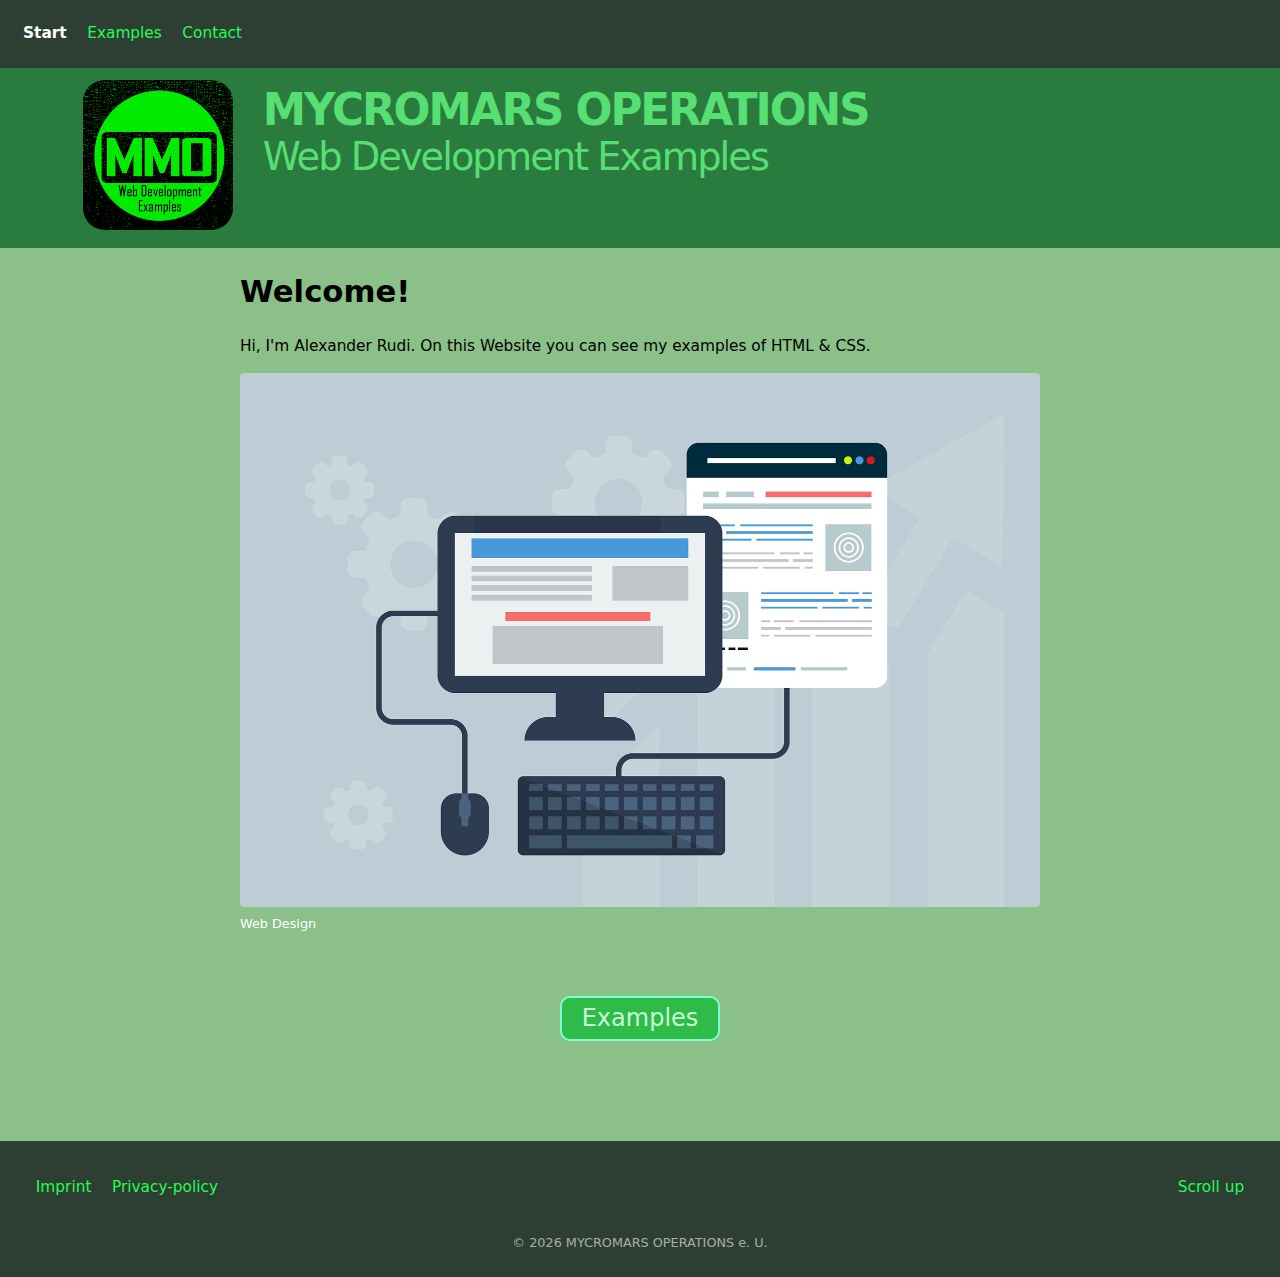
<file: index.html>
<!DOCTYPE html>
<!--Language:-->
<html lang="de" id="top">

<head>
    <meta charset="UTF-8">
    <meta name="viewport" content="width=device-width, initial-scale=1.0">
    <!--Seiten Infos:-->
    <title>MMO-WDE::Home</title>
    <meta name="description" content="Web Development Examples">
    <meta name="Autor" content="Alexander Rudi">
    <meta name="copyright" content="MYCROMARS OPERATIONS">
    <link rel="icon" type="x-icon" href="favicon.ico">
    <!--CSS Datei:-->
    <link href="css/style.css" rel="stylesheet">
</head>

<body>
<!--Menu 1-->
<nav class="navi">
    <ul class="navi_list">
    <li> <a href="index.html" class="navi_link--current navi_link">Start</a> </li>
    <li> <a href="examples.html" class="navi_link">Examples</a> </li>
    <li> <a href="contact.html" class="navi_link">Contact</a> </li>
</ul>
</nav>

<header>
    <!--Logo-->
    <div class="site_header">
        <div class="header_logo">
            <a href="index.html">
                <img src="images/logo.png" alt="Logo" width="199" height="199">
            </a>
        </div>
        <div class="header_title">
            <h1>MYCROMARS OPERATIONS</h1>
            <h2>Web Development Examples</h2>
        </div>
    </div>
</header>

<main class="main_content">

    <!--Artikel 1-->
    <article class="content">
        
        <!--Title/Bild-->
        <header class="content_header">
            <h1 class="content_title">Welcome!</h1>
            <p>Hi, I'm Alexander Rudi. On this Website you can see my examples of HTML & CSS.</p>

            <!--Bild--->
            <figure>
                <img src="./images/web-design_800.png" srcset="images/web-design_1600.png" alt="image of Web Design" width="800" height="534">
                <figcaption>Web Design</figcaption>
            </figure>
        </header>
    </article>

    <a href="examples.html" class="examples_link">Examples</a>


</main>

<!--Footer/Menu 2-->
<footer class="footer_content">
    <nav class="footer_navi">
        <ul class="footer_navi_list">
            <li> <a href="imprint.html" class="navi_link">Imprint</a> </li>
            <li> <a href="privacy-policy.html" class="navi_link">Privacy-policy</a> </li>
            <li> <a href="#top" class="navi_link">Scroll up</a></li>
        </ul>
    </nav>
    <p id="copyright"> &copy; MYCROMARS OPERATIONS e. U.</p>
</footer>
<script src="script/copyright.js"></script>
</body>

</html>
</file>
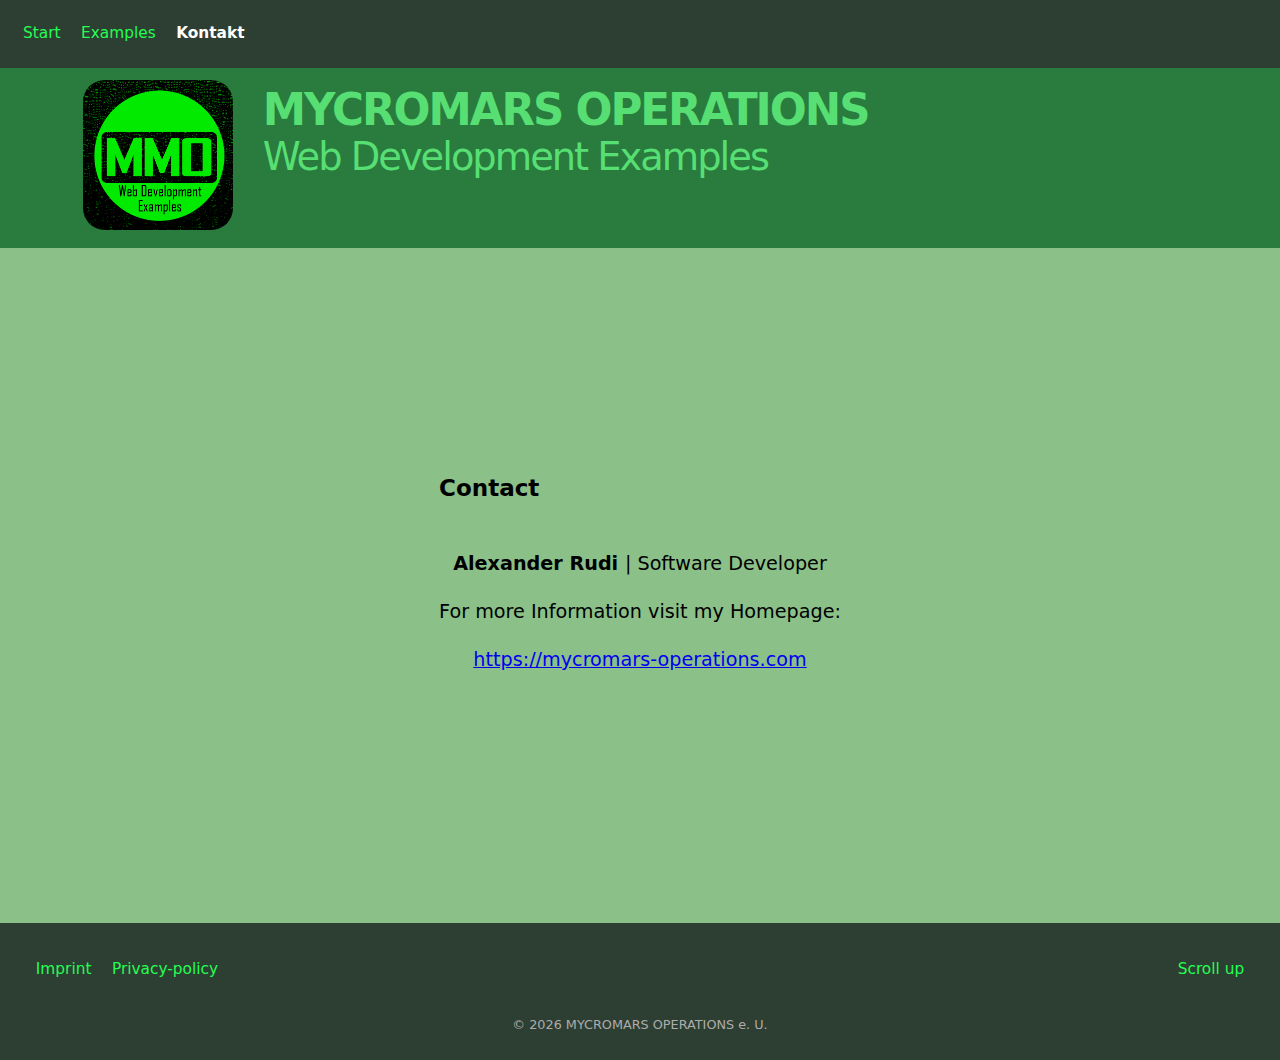
<file: contact.html>
<!DOCTYPE html>
<!--Language:-->
<html lang="de">

<head>
  <meta charset="UTF-8">
  <meta name="viewport" content="width=device-width, initial-scale=1.0">
  <!--Seiten Infos:-->
  <title>MMO-WDE::Contact</title>
  <meta name="description" content="Web Development Examples">
  <meta name="Autor" content="Alexander Rudi">
  <meta name="copyright" content="MYCROMARS OPERATIONS">
  <link rel="icon" type="x-icon" href="favicon.ico">
  <!--CSS Datei:-->
  <link href="css/style.css" rel="stylesheet">
</head>

<body>
  <!--Menu 1-->
  <nav class="navi">
    <ul class="navi_list">
      <li> <a href="index.html" class="navi_link">Start</a> </li>
      <li> <a href="examples.html" class="navi_link">Examples</a> </li>
      <li> <a href="contact.html" class="navi_link--current navi_link">Kontakt</a> </li>
    </ul>
  </nav>

  <header>
    <!--Logo-->
    <div class="site_header">
      <div class="header_logo">
        <a href="index.html">
          <img src="images/logo.png" alt="Logo" width="199" height="199">
       
        </a>
      </div>
      <div class="header_title">
        <h1>MYCROMARS OPERATIONS</h1>
        <h2>Web Development Examples</h2>
      </div>
    </div>
  </header>

  <main class="main_content">

    <!--Artikel 1-->
    <article class="content">

      <header class="content_header">
        <h2 class="contact_title">Contact</h2>
      </header>

      <figure class="text-align">
        <div class="contact_address">
          <strong>Alexander Rudi </strong>| Software Developer <br>
          <p>For more Information visit my Homepage:</p>
          <a href="https://mycromars-operations.com/">https://mycromars-operations.com</a>
        </div>
        
      </figure>

    </article>

  </main>

  <!--Footer/Menu 2-->
  <footer class="footer_content">
    <nav class="footer_navi">
      <ul class="footer_navi_list">
        <li> <a href="imprint.html" class="navi_link">Imprint</a> </li>
        <li> <a href="privacy-policy.html" class="navi_link">Privacy-policy</a> </li>
        <li> <a href="#top" class="navi_link">Scroll up</a></li>
      </ul>
    </nav>
    <p id="copyright"> &copy; MYCROMARS OPERATIONS e. U.</p>
  </footer>

  <!--Copyright-->
  <script src="script/copyright.js"></script>

</body>

</html>
</file>
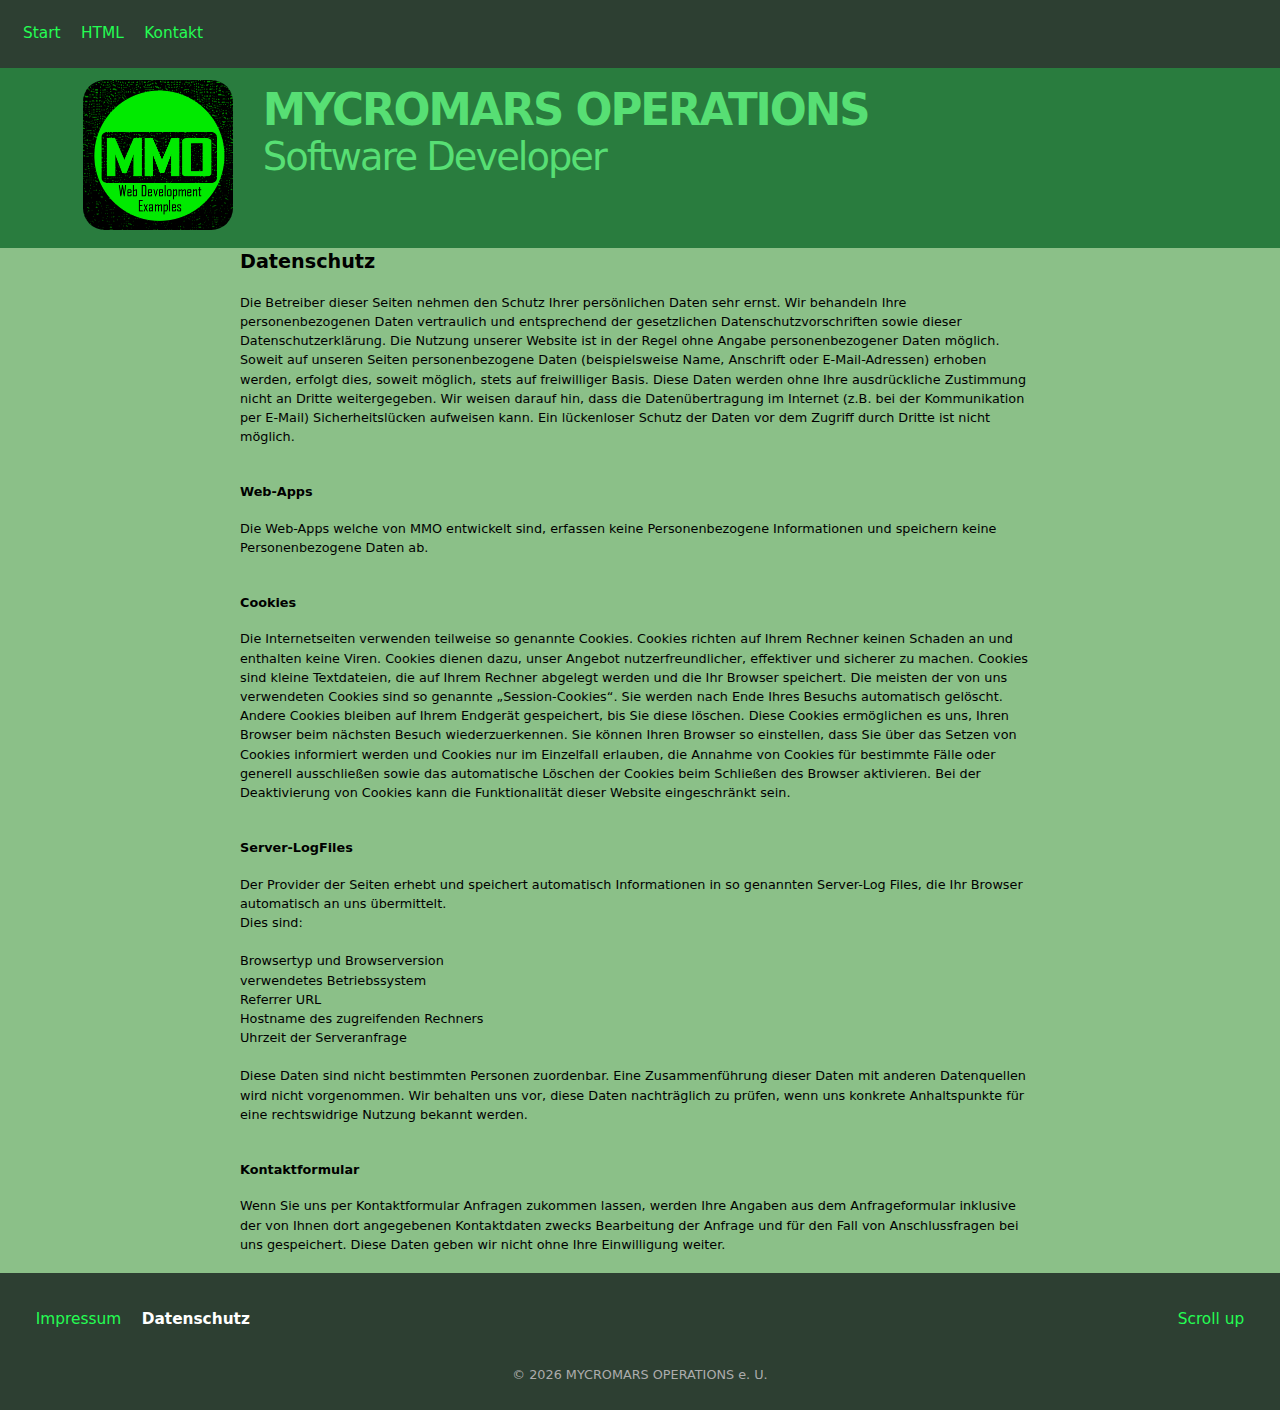
<file: datenschutz.html>
<!DOCTYPE html>
<!--Language:-->
<html lang="de">

<head>
    <meta charset="UTF-8">
    <meta name="viewport" content="width=device-width, initial-scale=1.0">
    <!--Seiten Infos:-->
    <title>MMO-WDE::Datenschutz</title>
    <meta name="description" content="Web Development Examples">
    <meta name="Autor" content="Alexander Rudi">
    <meta name="copyright" content="MYCROMARS OPERATIONS">
    <link rel="icon" type="x-icon" href="favicon.ico">
    <!--CSS Datei:-->
    <link href="css/style.css" rel="stylesheet">
</head>

<body>
    <!--Menu 1-->
    <nav class="navi">
        <ul class="navi_list">
            <li> <a href="index.html" class="navi_link">Start</a> </li>
            <li> <a href="html.html" class="navi_link">HTML</a> </li>
            
            <li> <a href="kontakt.php" class="navi_link">Kontakt</a> </li>
        </ul>
    </nav>

    <header>
        <!--Logo-->
        <div class="site_header">
            <div class="header_logo">
                <a href="index.html">
                    <img src="images/logo.png" alt="Logo" width="199" height="199">
                </a>
            </div>
            <div class="header_title">
                <h1>MYCROMARS OPERATIONS</h1>
                <h2>Software Developer</h2>
            </div>
        </div>
    </header>

    <main class="main_content">

        <!--Artikel 1-->
        <article>
            <h2 class="content_title">Datenschutz</h2>
            <section>
                Die Betreiber dieser Seiten nehmen den Schutz Ihrer persönlichen Daten sehr ernst. Wir behandeln Ihre
                personenbezogenen Daten vertraulich und entsprechend der gesetzlichen Datenschutzvorschriften sowie
                dieser Datenschutzerklärung.

                Die Nutzung unserer Website ist in der Regel ohne Angabe personenbezogener Daten möglich. Soweit auf
                unseren Seiten personenbezogene Daten (beispielsweise Name, Anschrift oder E-Mail-Adressen) erhoben
                werden, erfolgt dies, soweit möglich, stets auf freiwilliger Basis. Diese Daten werden ohne Ihre
                ausdrückliche Zustimmung nicht an Dritte weitergegeben.

                Wir weisen darauf hin, dass die Datenübertragung im Internet (z.B. bei der Kommunikation per E-Mail)
                Sicherheitslücken aufweisen kann. Ein lückenloser Schutz der Daten vor dem Zugriff durch Dritte ist
                nicht möglich.<br><br>



                <h4>Web-Apps</h4>

                Die Web-Apps welche von MMO entwickelt sind, erfassen keine Personenbezogene Informationen und speichern
                keine Personenbezogene Daten ab.<br><br>



                <h4>Cookies</h4>

                Die Internetseiten verwenden teilweise so genannte Cookies. Cookies richten auf Ihrem Rechner keinen
                Schaden an und enthalten keine Viren. Cookies dienen dazu, unser Angebot nutzerfreundlicher, effektiver
                und sicherer zu machen. Cookies sind kleine Textdateien, die auf Ihrem Rechner abgelegt werden und die
                Ihr Browser speichert.

                Die meisten der von uns verwendeten Cookies sind so genannte „Session-Cookies“. Sie werden nach Ende
                Ihres Besuchs automatisch gelöscht. Andere Cookies bleiben auf Ihrem Endgerät gespeichert, bis Sie diese
                löschen. Diese Cookies ermöglichen es uns, Ihren Browser beim nächsten Besuch wiederzuerkennen.

                Sie können Ihren Browser so einstellen, dass Sie über das Setzen von Cookies informiert werden und
                Cookies nur im Einzelfall erlauben, die Annahme von Cookies für bestimmte Fälle oder generell
                ausschließen sowie das automatische Löschen der Cookies beim Schließen des Browser aktivieren. Bei der
                Deaktivierung von Cookies kann die Funktionalität dieser Website eingeschränkt sein.<br><br>



                <h4>Server-LogFiles</h4>

                Der Provider der Seiten erhebt und speichert automatisch Informationen in so genannten Server-Log Files,
                die Ihr Browser automatisch an uns übermittelt.<br>
                Dies sind:<br><br>

                Browsertyp und Browserversion<br>
                verwendetes Betriebssystem<br>
                Referrer URL<br>
                Hostname des zugreifenden Rechners<br>
                Uhrzeit der Serveranfrage<br><br>

                Diese Daten sind nicht bestimmten Personen zuordenbar. Eine Zusammenführung dieser Daten mit anderen
                Datenquellen wird nicht vorgenommen. Wir behalten uns vor, diese Daten nachträglich zu prüfen, wenn uns
                konkrete Anhaltspunkte für eine rechtswidrige Nutzung bekannt werden.<br><br>


                <h4>Kontaktformular</h4>

                Wenn Sie uns per Kontaktformular Anfragen zukommen lassen, werden Ihre Angaben aus dem Anfrageformular
                inklusive der von Ihnen dort angegebenen Kontaktdaten zwecks Bearbeitung der Anfrage und für den Fall
                von Anschlussfragen bei uns gespeichert. Diese Daten geben wir nicht ohne Ihre Einwilligung
                weiter.<br><br>
            </section>
        </article>

    </main>

    <!--Footer/Menu 2-->
    <footer class="footer_content">
        <nav class="footer_navi">
            <ul class="footer_navi_list">
                <li> <a href="impressum.html" class="navi_link">Impressum</a> </li>
                <li> <a href="datenschutz.html" class="navi_link--current navi_link">Datenschutz</a> </li>
                <li> <a href="#top" class="navi_link">Scroll up</a></li>
            </ul>
        </nav>
        <p id="copyright"> &copy; MYCROMARS OPERATIONS e. U.</p>
    </footer>
    <script src="script/copyright.js"></script>
</body>

</html>
</file>
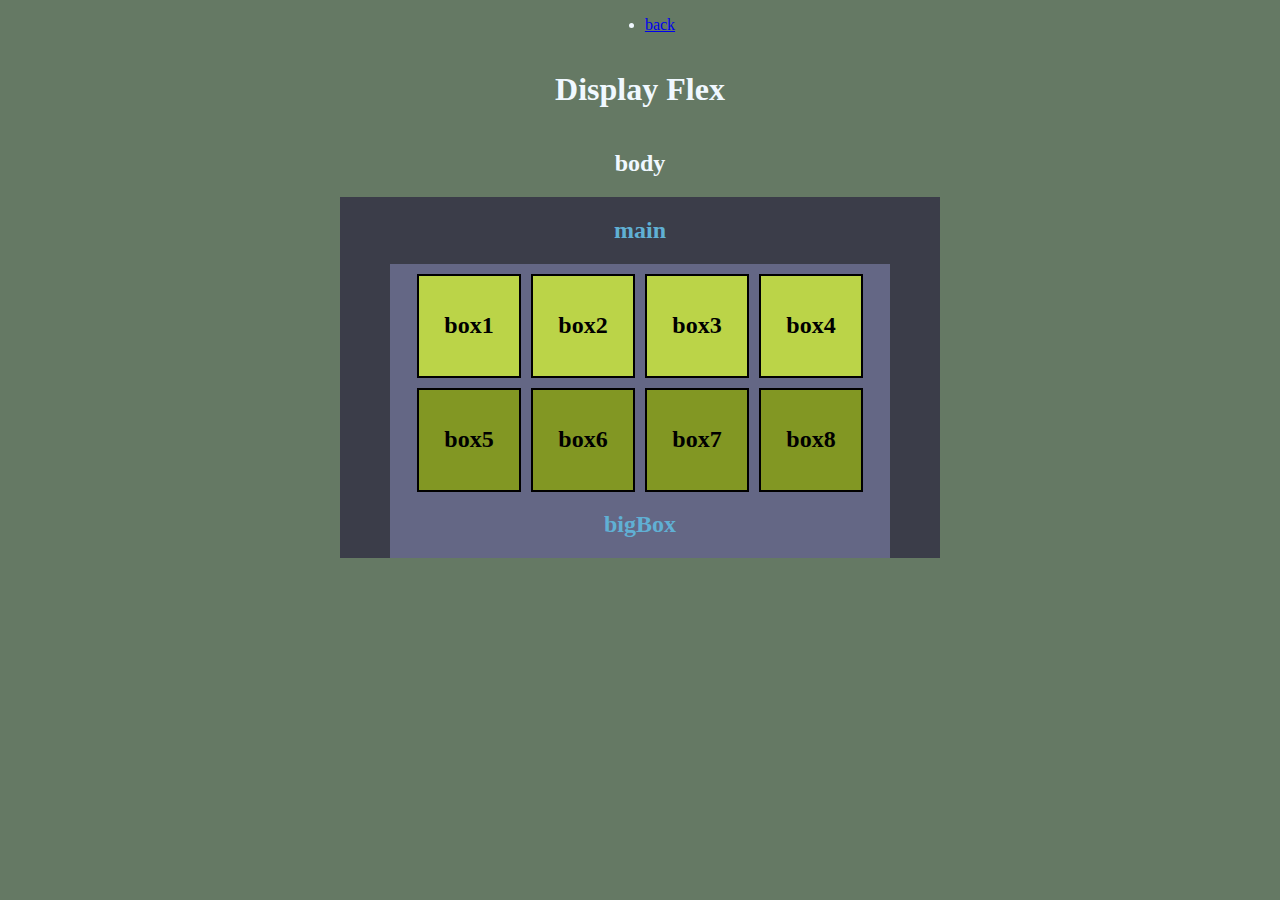
<file: display_flex.html>
<!DOCTYPE html>
<!--Language:-->
<html lang="de" id="top">

<head>
    <meta charset="UTF-8">
    <meta name="viewport" content="width=device-width, initial-scale=1.0">
    <!--Seiten Infos:-->
    <title>MMO-WDE::HTML & CSS</title>
    <meta name="description" content="Web Development Examples">
    <meta name="Autor" content="Alexander Rudi">
    <meta name="copyright" content="MYCROMARS OPERATIONS">
    <link rel="icon" type="x-icon" href="favicon.ico">
</head>

<body>
<!--Menu 1-->
<nav>
    <ul>
        <li><a href="html.html">back</a></li>
    </ul>
</nav>

<header>
   
</header>

    <h1>Display Flex</h1>
    <h2>body</h2>

    <main>
        
        <h2>main</h2>
        <div class="bigBox">
            
            <div class="box1">
                <h2>box1</h2>
            </div>

             <div class="box2">
                <h2>box2</h2>
            </div>

            <div class="box3">
                <h2>box3</h2>
            </div>

            <div class="box4">
                <h2>box4</h2>
            </div>

            <div class="box5">
                <h2>box5</h2>
            </div>

            <div class="box6">
                <h2>box6</h2>
            </div>

            <div class="box7">
                <h2>box7</h2>
            </div>

            <div class="box8">
                <h2>box8</h2>
            </div> 
            <h2>bigBox</h2>
        </div>

        <style>
            body {
                background-color: #657964;
                margin: 0;
                color: aliceblue;

                /* Das nächste Box-Element: main */
                display: flex;
                flex-flow: column;  
                align-items: center;
    
            }

            main {
                background-color: rgb(59, 61, 73);
                color: rgb(96, 176, 212);
                width: 600px;
                /* height: 600px; */
                height: auto;
                max-width: 90%;

                /* Das nächste Box-Element: bigBox */
                display: flex;
                flex-flow: column;

                /* Vertikal Box*/
                justify-content: center;

                /* Horizontal Box*/
                align-items: center; 
                /* align-self: center; */
            }

            .bigBox {
                background-color: rgb(100, 103, 133);
                width: 500px;
                /* height: 400px; */
                height: auto;
                max-width: 90%;
                
                /* Das nächste Box-Element: box1...box8 */
                display: flex; 
                flex-flow: wrap;

                /* Horizontal Box*/
                justify-content: center;

                /* Vertikal Box*/
                align-items: center; 

                /* flex-flow: column; */
                /* flex: 1; */
                /* align-items: center; */

                /* flex-flow: row; */
                
                /* display: grid;
                grid-template-columns: 1fr 1fr 1fr; */
                /* grid-column: span 2; */
            }

            .box1,
            .box2,
            .box3,
            .box4 {
                background-color: rgb(187, 212, 72);
                text-align: center;
                color: black;
                width: 100px;
                height: 100px;
                /* box-sizing: border-box; */

                border-style: solid;
                border-color: rgb(0, 0, 0);
                border-width: 2px;
                margin-right: 5px;
                margin-left: 5px;
                margin-top: 10px;

                display: flex;
                /* Horizontal Text*/
                justify-content: center;

                /* Vertikal Text*/
                align-items: center;
            }

            .box5,
            .box6,
            .box7,
            .box8 {
                background-color: rgb(130, 151, 35);
                text-align: center;
                color: black;
                width: 100px;
                height: 100px;

                border-style: solid;
                border-color: rgb(0, 0, 0);
                border-width: 2px;
                margin-right: 5px;
                margin-left: 5px;
                margin-top: 10px;
                /* margin-bottom: 10px; */
                
                display: flex;
                /* Horizontal Text*/
                justify-content: center;

                /* Vertikal Text*/
                align-items: center;
            } 
        </style>
    </main>

</body>

</html>
</file>
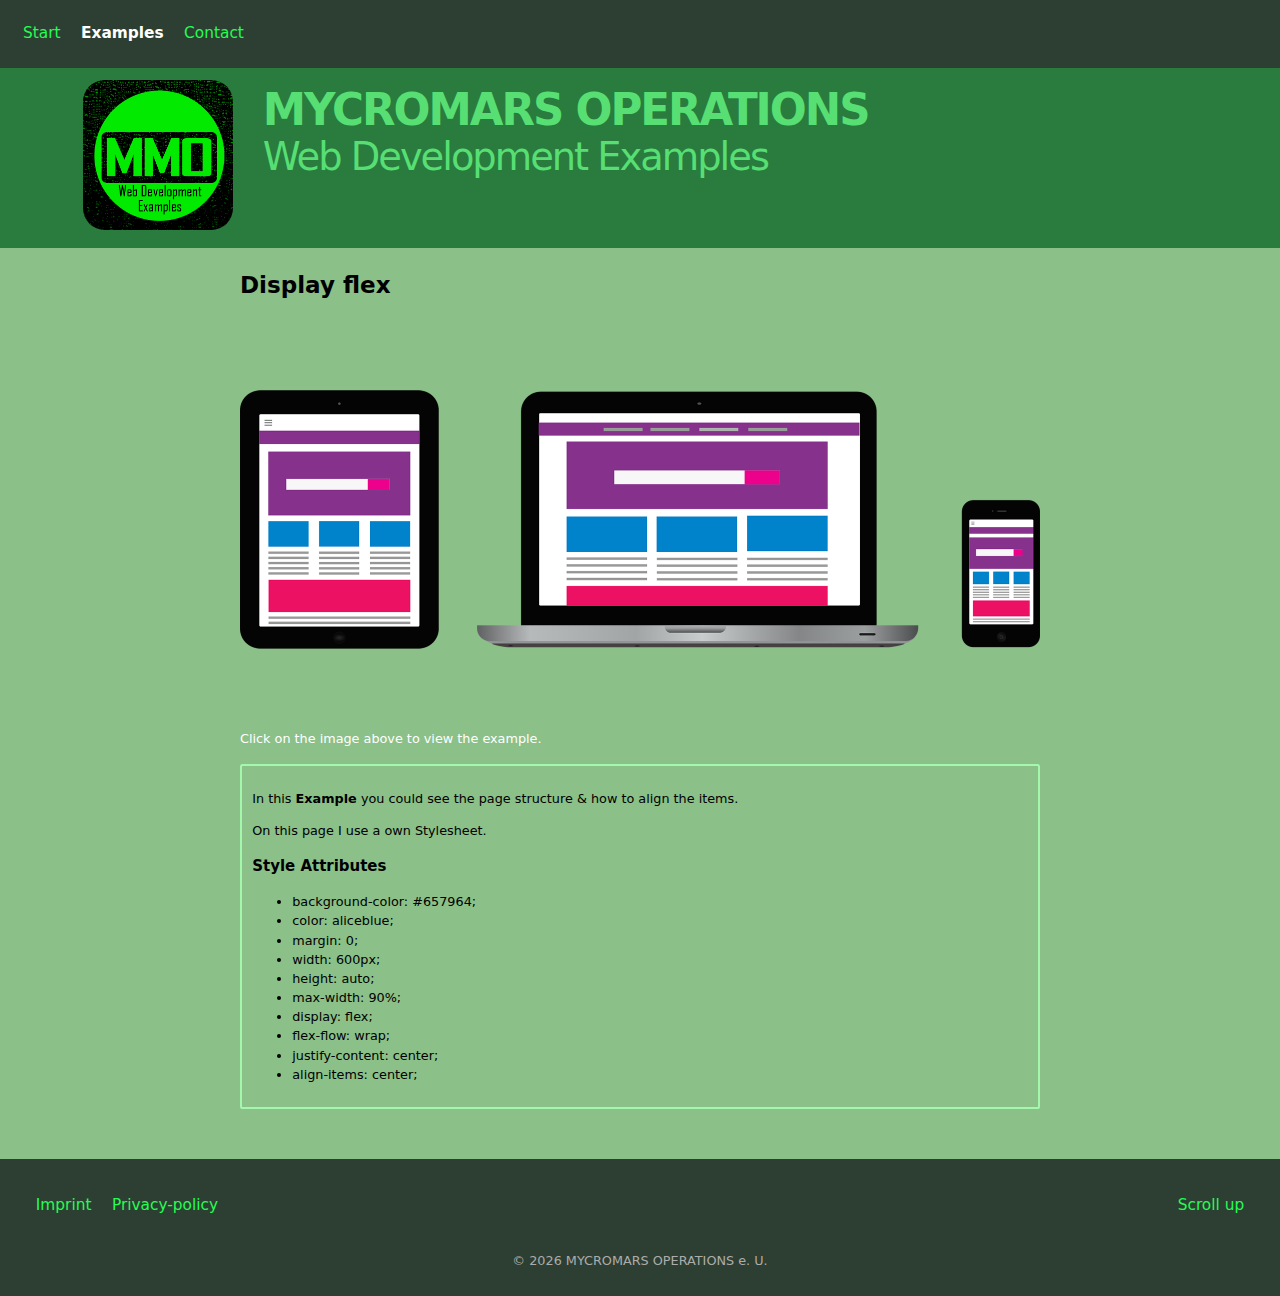
<file: examples.html>
<!DOCTYPE html>
<!--Language:-->
<html lang="de">

<head>
    <meta charset="UTF-8">
    <meta name="viewport" content="width=device-width, initial-scale=1.0">
    <!--Seiten Infos:-->
    <title>MMO-WDE::Examples</title>
    <meta name="description" content="Web Development Examples">
    <meta name="Autor" content="Alexander Rudi">
    <meta name="copyright" content="MYCROMARS OPERATIONS">
    <link rel="icon" type="x-icon" href="favicon.ico">
    <!--CSS Datei:-->
    <link href="css/style.css" rel="stylesheet">
</head>

<body>
    <!--Menu 1-->
    <nav class="navi">
        <ul class="navi_list">
            <li> <a href="index.html" class="navi_link">Start</a> </li>
            <li> <a href="examples.html" class="navi_link--current navi_link">Examples</a> </li>
            <li> <a href="contact.html" class="navi_link">Contact</a> </li>
        </ul>
    </nav>

    <header>
        <!--Logo-->
        <div class="site_header">
            <div class="header_logo">
                <a href="index.html">
                    <img src="images/logo.png" alt="Logo" width="199" height="199">
                </a>
            </div>
            <div class="header_title">
                <h1>MYCROMARS OPERATIONS</h1>
                <h2>Web Development Examples</h2>
            </div>
        </div>
    </header>

    <main class="main_content">

        <!--Artikel 1-->
        <article class="content">

            <!--Title/Bild-->
            <header class="content_header">

                <h2 class="content_title">Display flex</h2>

                <!--Bild-->
                <figure>
                    <a href="display_flex.html">
                        <img src="images/laptop_800.png" srcset="images/laptop_1600.png" alt="image of Laptop" width="800"
                            height="400">
                    </a>
                    <figcaption> Click on the image above to view the example.</figcaption>
                </figure>
            </header>

            <!--Text box-->
            <section class="content_infos">
                <p>In this <strong>Example</strong> you could see the page structure & how to align the items.</p>
                <p>On this page I use a own Stylesheet.</p>
                <h3>Style Attributes</h3>
                <ul>
                    <li>background-color: #657964;</li>
                    <li>color: aliceblue;</li>
                    <li>margin: 0;</li>
                    <li>width: 600px;</li>
                    <li>height: auto;</li>
                    <li>max-width: 90%;</li>
                    <li>display: flex;</strong></li>
                    <li>flex-flow: wrap;</li>
                    <li>justify-content: center;</li>
                    <li>align-items: center;</li>
                </ul>
            </section>
            
        </article>

    </main>

    <!--Footer/Menu 2-->
    <footer class="footer_content">
        <nav class="footer_navi">
            <ul class="footer_navi_list">
                <li> <a href="imprint.html" class="navi_link">Imprint</a> </li>
                <li> <a href="privacy-policy.html" class="navi_link">Privacy-policy</a> </li>
                <li> <a href="#top" class="navi_link">Scroll up</a></li>
            </ul>
        </nav>
        <p id="copyright"> &copy; MYCROMARS OPERATIONS e. U.</p>
    </footer>
    <script src="script/copyright.js"></script>
</body>

</html>
</file>
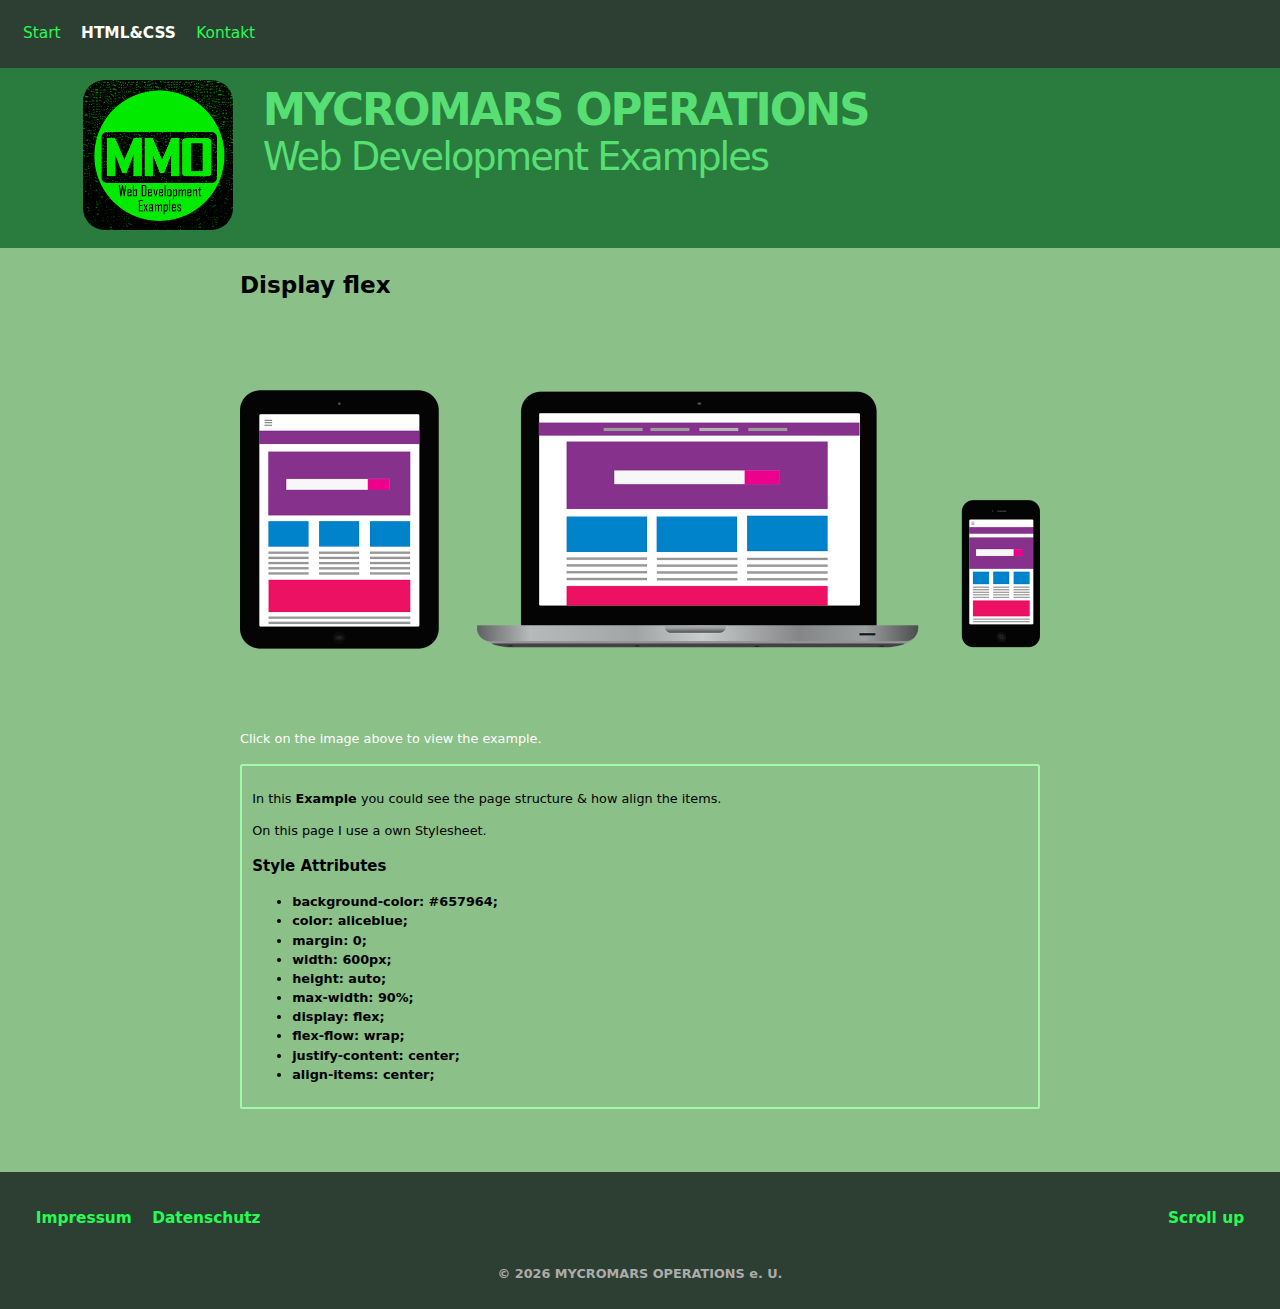
<file: html&css.html>
<!DOCTYPE html>
<!--Language:-->
<html lang="de">

<head>
    <meta charset="UTF-8">
    <meta name="viewport" content="width=device-width, initial-scale=1.0">
    <!--Seiten Infos:-->
    <title>MMO-WDE::HTML</title>
    <meta name="description" content="Web Development Examples">
    <meta name="Autor" content="Alexander Rudi">
    <meta name="copyright" content="MYCROMARS OPERATIONS">
    <link rel="icon" type="x-icon" href="favicon.ico">
    <!--CSS Datei:-->
    <link href="css/style.css" rel="stylesheet">
</head>

<body>
    <!--Menu 1-->
    <nav class="navi">
        <ul class="navi_list">
            <li> <a href="index.html" class="navi_link">Start</a> </li>
            <li> <a href="html&css.html" class="navi_link--current navi_link">HTML&CSS</a> </li>
            
            <li> <a href="kontakt.php" class="navi_link">Kontakt</a> </li>
        </ul>
    </nav>

    <header>
        <!--Logo-->
        <div class="site_header">
            <div class="header_logo">
                <a href="index.html">
                    <img src="images/logo.png" alt="Logo" width="199" height="199">
                </a>
            </div>
            <div class="header_title">
                <h1>MYCROMARS OPERATIONS</h1>
                <h2>Web Development Examples</h2>
            </div>
        </div>
    </header>

    <main class="main_content">

        <!--Artikel 1-->
        <article class="content">

            <!--Title/Bild-->
            <header class="content_header">

                <h2 class="content_title">Display flex</h2>

                <!--Bild-->
                <figure>
                    <a href="display_flex.html">
                        <img src="images/laptop_800.png" srcset="images/laptop_1600.png" alt="image of Laptop" width="800"
                            height="400">
                    </a>
                    <figcaption> Click on the image above to view the example.</figcaption>
                </figure>
            </header>

            
            <!--Text box-->
            <section class="content_infos">
                <p>In this <strong>Example</strong> you could see the page structure & how align the items.</p>
                <p>On this page I use a own Stylesheet.</p>
                <h3>Style Attributes</h3>
                <ul>
                    <li><strong>background-color: #657964;</li>
                    <li><strong>color: aliceblue;</li>
                    <li><strong>margin: 0;</li>
                    <li><strong>width: 600px;</li>
                    <li><strong>height: auto;</li>
                    <li><strong>max-width: 90%;</li>
                    <li><strong>display: flex;</strong></li>
                    <li><strong>flex-flow: wrap;</li>
                    <li><strong>justify-content: center;</li>
                    <li><strong>align-items: center;</li>
                </ul>
               
            </section>
            
        </article>

    </main>

    <!--Footer/Menu 2-->
    <footer class="footer_content">
        <nav class="footer_navi">
            <ul class="footer_navi_list">
                <li> <a href="impressum.html" class="navi_link">Impressum</a> </li>
                <li> <a href="datenschutz.html" class="navi_link">Datenschutz</a> </li>
                <li> <a href="#top" class="navi_link">Scroll up</a></li>
            </ul>
        </nav>
        <p id="copyright"> &copy; MYCROMARS OPERATIONS e. U.</p>
    </footer>
    <script src="script/copyright.js"></script>
</body>

</html>
</file>
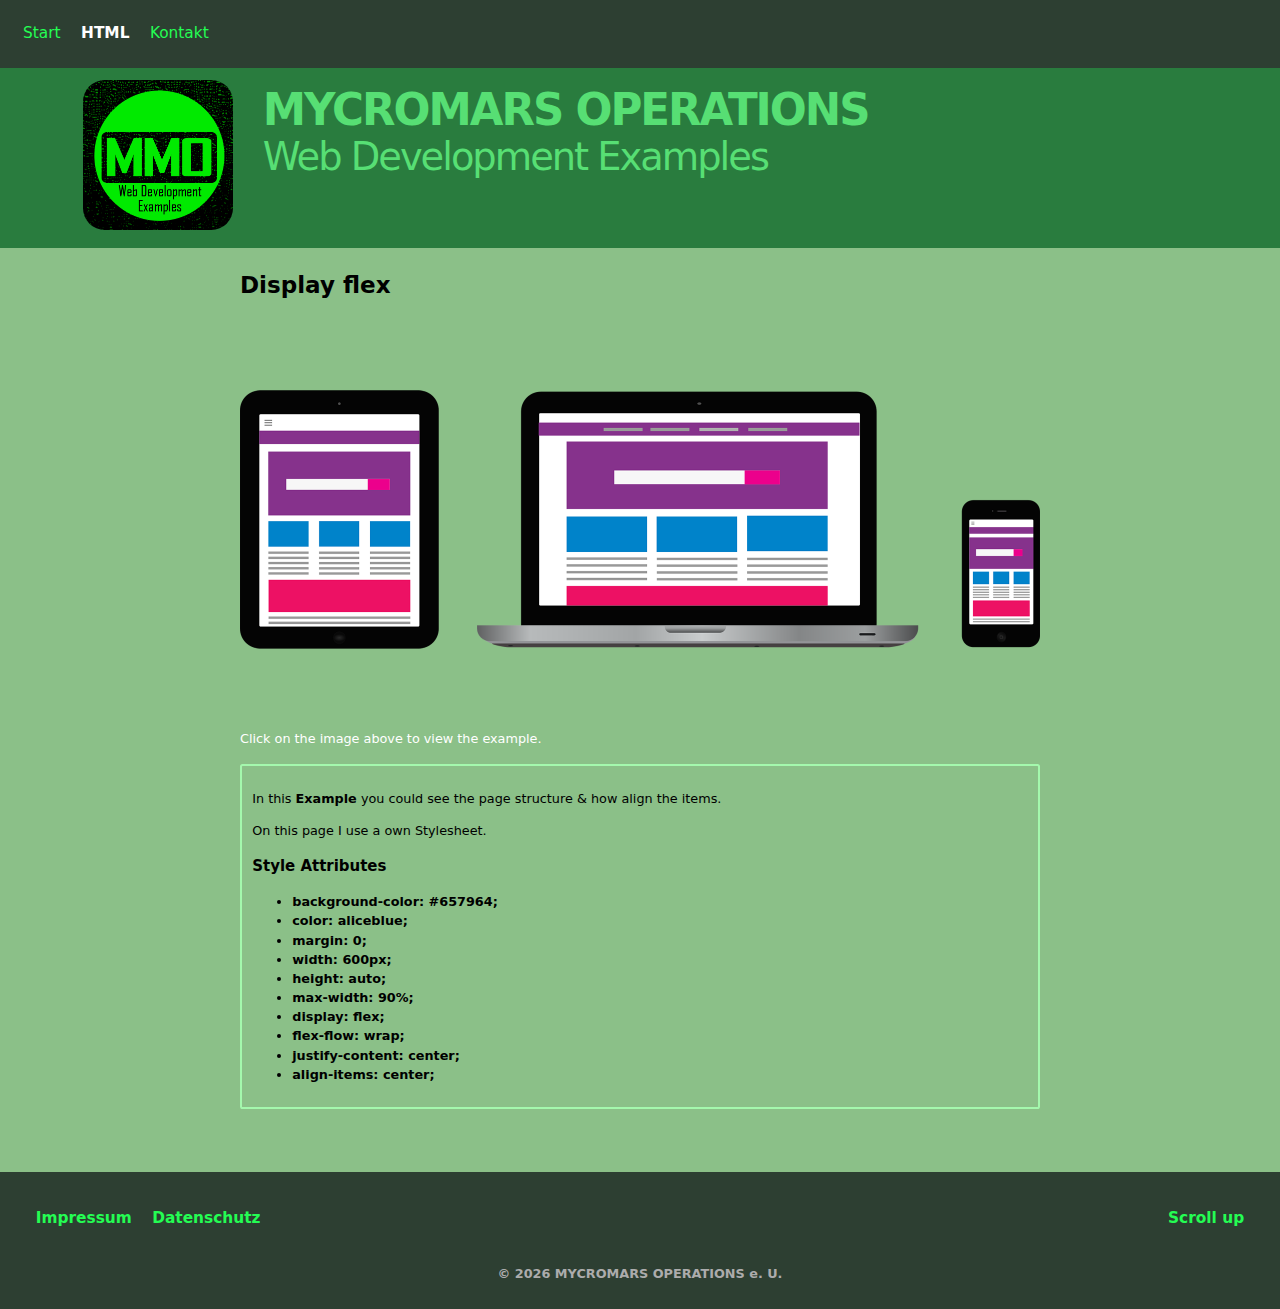
<file: html.html>
<!DOCTYPE html>
<!--Language:-->
<html lang="de">

<head>
    <meta charset="UTF-8">
    <meta name="viewport" content="width=device-width, initial-scale=1.0">
    <!--Seiten Infos:-->
    <title>MMO-WDE::HTML</title>
    <meta name="description" content="Web Development Examples">
    <meta name="Autor" content="Alexander Rudi">
    <meta name="copyright" content="MYCROMARS OPERATIONS">
    <link rel="icon" type="x-icon" href="favicon.ico">
    <!--CSS Datei:-->
    <link href="css/style.css" rel="stylesheet">
</head>

<body>
    <!--Menu 1-->
    <nav class="navi">
        <ul class="navi_list">
            <li> <a href="index.html" class="navi_link">Start</a> </li>
            <li> <a href="html.html" class="navi_link--current navi_link">HTML</a> </li>
            
            <li> <a href="kontakt.php" class="navi_link">Kontakt</a> </li>
        </ul>
    </nav>

    <header>
        <!--Logo-->
        <div class="site_header">
            <div class="header_logo">
                <a href="index.html">
                    <img src="images/logo.png" alt="Logo" width="199" height="199">
                </a>
            </div>
            <div class="header_title">
                <h1>MYCROMARS OPERATIONS</h1>
                <h2>Web Development Examples</h2>
            </div>
        </div>
    </header>

    <main class="main_content">

        <!--Artikel 1-->
        <article class="content">

            <!--Title/Bild-->
            <header class="content_header">

                <h2 class="content_title">Display flex</h2>

                <!--Bild-->
                <figure>
                    <a href="display_flex.html">
                        <img src="images/laptop_800.png" srcset="images/laptop_1600.png" alt="image of Laptop" width="800"
                            height="400">
                    </a>
                    <figcaption> Click on the image above to view the example.</figcaption>
                </figure>
            </header>

            
            <!--Text box-->
            <section class="content_infos">
                <p>In this <strong>Example</strong> you could see the page structure & how align the items.</p>
                <p>On this page I use a own Stylesheet.</p>
                <h3>Style Attributes</h3>
                <ul>
                    <li><strong>background-color: #657964;</li>
                    <li><strong>color: aliceblue;</li>
                    <li><strong>margin: 0;</li>
                    <li><strong>width: 600px;</li>
                    <li><strong>height: auto;</li>
                    <li><strong>max-width: 90%;</li>
                    <li><strong>display: flex;</strong></li>
                    <li><strong>flex-flow: wrap;</li>
                    <li><strong>justify-content: center;</li>
                    <li><strong>align-items: center;</li>
                </ul>
               
            </section>
            
        </article>

    </main>

    <!--Footer/Menu 2-->
    <footer class="footer_content">
        <nav class="footer_navi">
            <ul class="footer_navi_list">
                <li> <a href="impressum.html" class="navi_link">Impressum</a> </li>
                <li> <a href="datenschutz.html" class="navi_link">Datenschutz</a> </li>
                <li> <a href="#top" class="navi_link">Scroll up</a></li>
            </ul>
        </nav>
        <p id="copyright"> &copy; MYCROMARS OPERATIONS e. U.</p>
    </footer>
    <script src="script/copyright.js"></script>
</body>

</html>
</file>
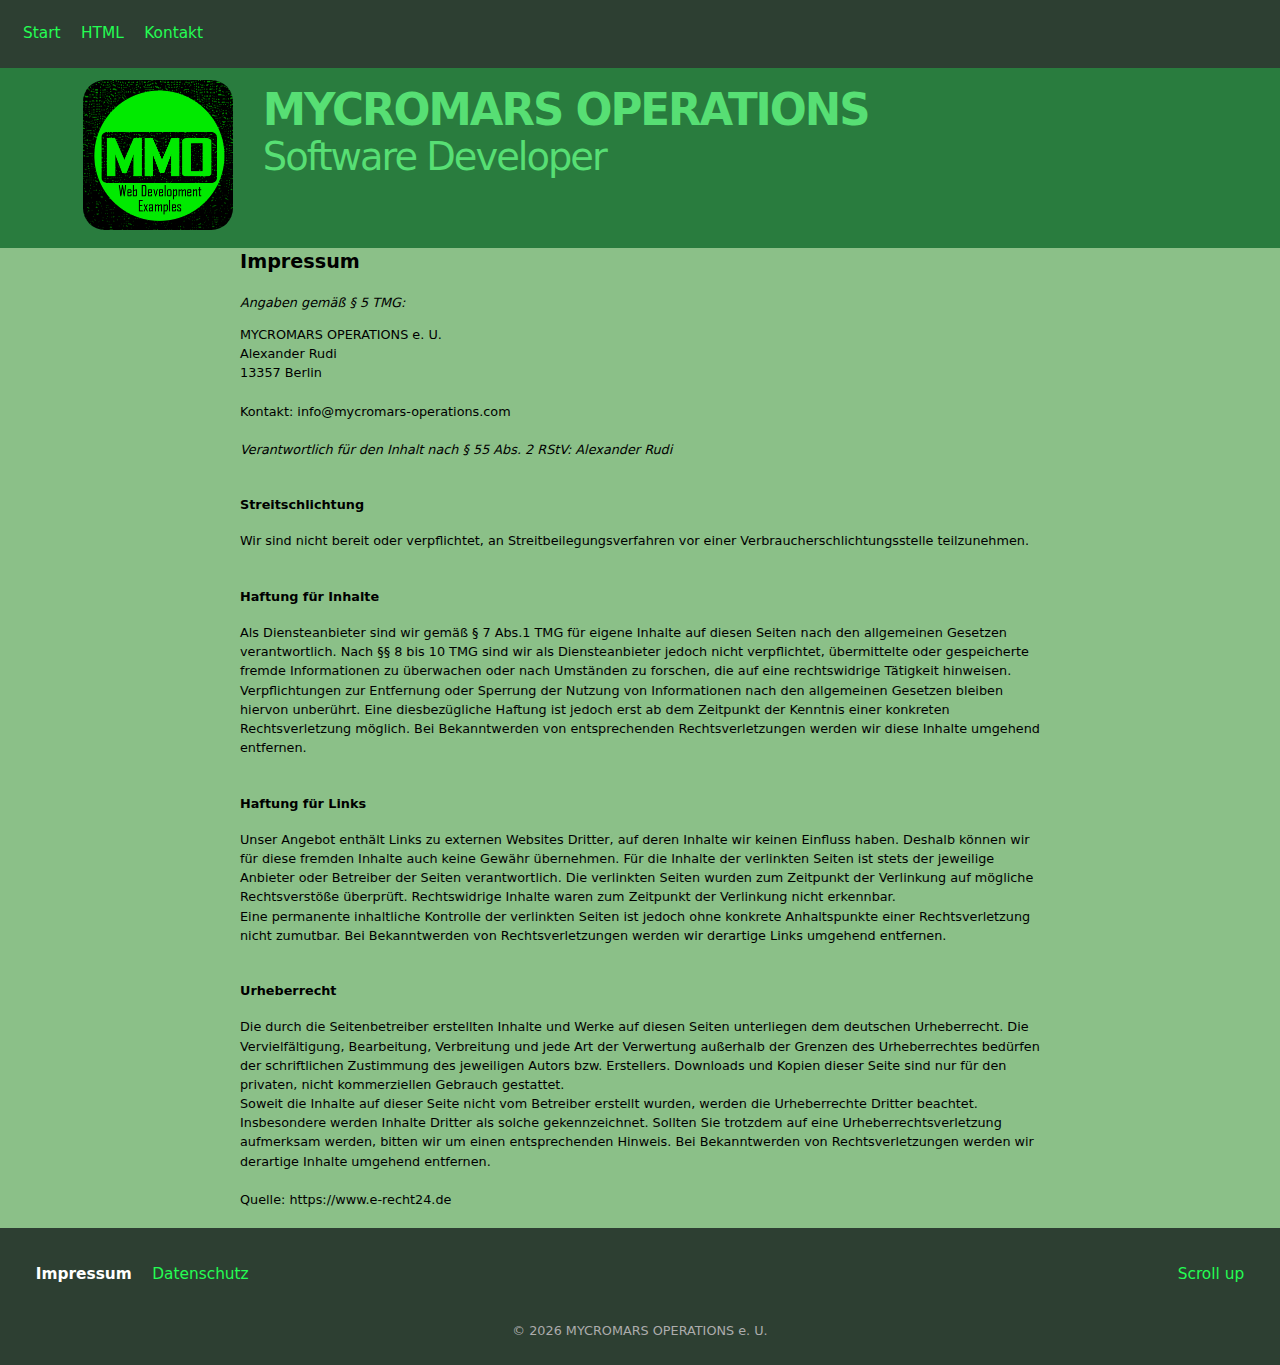
<file: impressum.html>
<!DOCTYPE html>
<!--Language:-->
<html lang="de">

<head>
    <meta charset="UTF-8">
    <meta name="viewport" content="width=device-width, initial-scale=1.0">
    <!--Seiten Infos:-->
    <title>MMO-WDE::Impressum</title>
    <meta name="description" content="Web Development Examples">
    <meta name="Autor" content="Alexander Rudi">
    <meta name="copyright" content="MYCROMARS OPERATIONS">
    <link rel="icon" type="x-icon" href="favicon.ico">
    <!--CSS Datei:-->
    <link href="css/style.css" rel="stylesheet">
</head>

<body>
    <!--Menu 1-->
    <nav class="navi">
        <ul class="navi_list">
            <li> <a href="index.html" class="navi_link">Start</a> </li>
            <li> <a href="html.html" class="navi_link">HTML</a> </li>
            
            <li> <a href="kontakt.php" class="navi_link">Kontakt</a> </li>
        </ul>
    </nav>
    
    <header>
        <!--Logo-->
        <div class="site_header">
            <div class="header_logo">
                <a href="index.html">
                    <img src="images/logo.png" alt="Logo" width="199" height="199">
                </a>
            </div>
            <div class="header_title">
                <h1>MYCROMARS OPERATIONS</h1>
                <h2>Software Developer</h2>
            </div>
        </div>
    </header>

    <main class="main_content">

        <!--Artikel 1-->
        <article>
            <h2 class="content_title">Impressum</h2>
            <section>
                <p><i>Angaben gemäß § 5 TMG:</i></p>

                MYCROMARS OPERATIONS e. U.<br>
                Alexander Rudi<br>
                13357 Berlin<br><br>

                Kontakt: info@mycromars-operations.com<br><br>

                <i>Verantwortlich für den Inhalt nach § 55 Abs. 2 RStV: Alexander Rudi</i><br><br>

                <h4>Streitschlichtung</h4>
                Wir sind nicht bereit oder verpflichtet, an Streitbeilegungsverfahren vor einer
                Verbraucherschlichtungsstelle teilzunehmen.<br><br>

                <h4>Haftung für Inhalte</h4>
                Als Diensteanbieter sind wir gemäß § 7 Abs.1 TMG für eigene Inhalte auf diesen Seiten nach den
                allgemeinen Gesetzen verantwortlich. Nach §§ 8 bis 10 TMG sind wir als Diensteanbieter jedoch nicht
                verpflichtet, übermittelte oder gespeicherte fremde Informationen zu überwachen oder nach Umständen zu
                forschen, die auf eine rechtswidrige Tätigkeit hinweisen.<br>
                Verpflichtungen zur Entfernung oder Sperrung der Nutzung von Informationen nach den allgemeinen Gesetzen
                bleiben hiervon unberührt. Eine diesbezügliche Haftung ist jedoch erst ab dem Zeitpunkt der Kenntnis
                einer konkreten Rechtsverletzung möglich. Bei Bekanntwerden von entsprechenden Rechtsverletzungen werden
                wir diese Inhalte umgehend entfernen.<br><br>

                <h4>Haftung für Links</h4>
                Unser Angebot enthält Links zu externen Websites Dritter, auf deren Inhalte wir keinen Einfluss haben.
                Deshalb können wir für diese fremden Inhalte auch keine Gewähr übernehmen. Für die Inhalte der
                verlinkten Seiten ist stets der jeweilige Anbieter oder Betreiber der Seiten verantwortlich. Die
                verlinkten Seiten wurden zum Zeitpunkt der Verlinkung auf mögliche Rechtsverstöße überprüft.
                Rechtswidrige Inhalte waren zum Zeitpunkt der Verlinkung nicht erkennbar.<br>
                Eine permanente inhaltliche Kontrolle der verlinkten Seiten ist jedoch ohne konkrete Anhaltspunkte einer
                Rechtsverletzung nicht zumutbar. Bei Bekanntwerden von Rechtsverletzungen werden wir derartige Links
                umgehend entfernen.<br><br>

                <h4>Urheberrecht</h4>
                Die durch die Seitenbetreiber erstellten Inhalte und Werke auf diesen Seiten unterliegen dem deutschen
                Urheberrecht. Die Vervielfältigung, Bearbeitung, Verbreitung und jede Art der Verwertung außerhalb der
                Grenzen des Urheberrechtes bedürfen der schriftlichen Zustimmung des jeweiligen Autors bzw. Erstellers.
                Downloads und Kopien dieser Seite sind nur für den privaten, nicht kommerziellen Gebrauch
                gestattet.<br>
                Soweit die Inhalte auf dieser Seite nicht vom Betreiber erstellt wurden, werden die Urheberrechte
                Dritter beachtet. Insbesondere werden Inhalte Dritter als solche gekennzeichnet. Sollten Sie trotzdem
                auf eine Urheberrechtsverletzung aufmerksam werden, bitten wir um einen entsprechenden Hinweis. Bei
                Bekanntwerden von Rechtsverletzungen werden wir derartige Inhalte umgehend entfernen.<br><br>

                Quelle: https://www.e-recht24.de<br><br>
            </section>
        </article>

    </main>

    <!--Footer/Menu 2-->
    <footer class="footer_content">
        <nav class="footer_navi">
            <ul class="footer_navi_list">
                <li> <a href="impressum.html" class="navi_link--current navi_link">Impressum</a> </li>
                <li> <a href="datenschutz.html" class="navi_link">Datenschutz</a> </li>
                <li> <a href="#top" class="navi_link">Scroll up</a></li>
            </ul>
        </nav>
        <p id="copyright"> &copy; MYCROMARS OPERATIONS e. U.</p>
    </footer>
    <script src="script/copyright.js"></script>
</body>

</html>
</file>
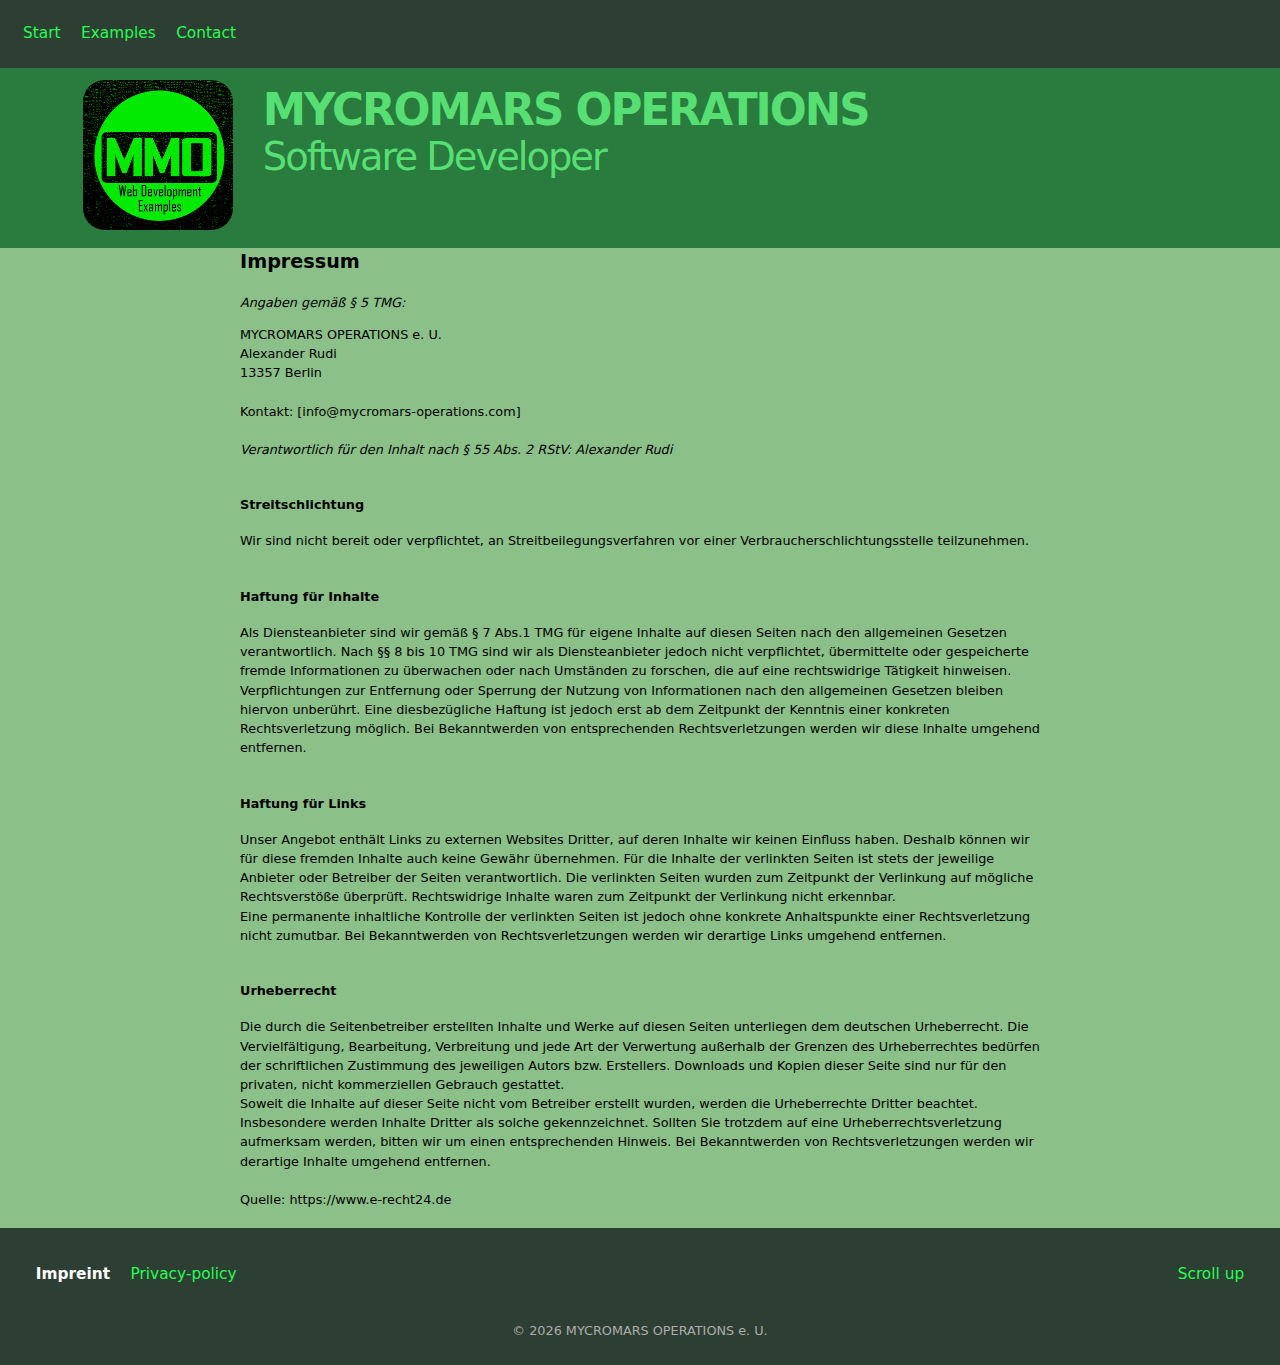
<file: imprint.html>
<!DOCTYPE html>
<!--Language:-->
<html lang="de">

<head>
    <meta charset="UTF-8">
    <meta name="viewport" content="width=device-width, initial-scale=1.0">
    <!--Seiten Infos:-->
    <title>MMO-WDE::Imprint</title>
    <meta name="description" content="Web Development Examples">
    <meta name="Autor" content="Alexander Rudi">
    <meta name="copyright" content="MYCROMARS OPERATIONS">
    <link rel="icon" type="x-icon" href="favicon.ico">
    <!--CSS Datei:-->
    <link href="css/style.css" rel="stylesheet">
</head>

<body>
    <!--Menu 1-->
    <nav class="navi">
        <ul class="navi_list">
            <li> <a href="index.html" class="navi_link">Start</a> </li>
            <li> <a href="examples.html" class="navi_link">Examples</a> </li>
            <li> <a href="contact.html" class="navi_link">Contact</a> </li>
        </ul>
    </nav>
    
    <header>
        <!--Logo-->
        <div class="site_header">
            <div class="header_logo">
                <a href="index.html">
                    <img src="images/logo.png" alt="Logo" width="199" height="199">
                </a>
            </div>
            <div class="header_title">
                <h1>MYCROMARS OPERATIONS</h1>
                <h2>Software Developer</h2>
            </div>
        </div>
    </header>

    <main class="main_content">

        <!--Artikel 1-->
        <article>
            <h2 class="content_title">Impressum</h2>
            <section>
                <p><i>Angaben gemäß § 5 TMG:</i></p>

                MYCROMARS OPERATIONS e. U.<br>
                Alexander Rudi<br>
                13357 Berlin<br><br>

                Kontakt: [info@mycromars-operations.com]<br><br>

                <i>Verantwortlich für den Inhalt nach § 55 Abs. 2 RStV: Alexander Rudi</i><br><br>

                <h4>Streitschlichtung</h4>
                Wir sind nicht bereit oder verpflichtet, an Streitbeilegungsverfahren vor einer
                Verbraucherschlichtungsstelle teilzunehmen.<br><br>

                <h4>Haftung für Inhalte</h4>
                Als Diensteanbieter sind wir gemäß § 7 Abs.1 TMG für eigene Inhalte auf diesen Seiten nach den
                allgemeinen Gesetzen verantwortlich. Nach §§ 8 bis 10 TMG sind wir als Diensteanbieter jedoch nicht
                verpflichtet, übermittelte oder gespeicherte fremde Informationen zu überwachen oder nach Umständen zu
                forschen, die auf eine rechtswidrige Tätigkeit hinweisen.<br>
                Verpflichtungen zur Entfernung oder Sperrung der Nutzung von Informationen nach den allgemeinen Gesetzen
                bleiben hiervon unberührt. Eine diesbezügliche Haftung ist jedoch erst ab dem Zeitpunkt der Kenntnis
                einer konkreten Rechtsverletzung möglich. Bei Bekanntwerden von entsprechenden Rechtsverletzungen werden
                wir diese Inhalte umgehend entfernen.<br><br>

                <h4>Haftung für Links</h4>
                Unser Angebot enthält Links zu externen Websites Dritter, auf deren Inhalte wir keinen Einfluss haben.
                Deshalb können wir für diese fremden Inhalte auch keine Gewähr übernehmen. Für die Inhalte der
                verlinkten Seiten ist stets der jeweilige Anbieter oder Betreiber der Seiten verantwortlich. Die
                verlinkten Seiten wurden zum Zeitpunkt der Verlinkung auf mögliche Rechtsverstöße überprüft.
                Rechtswidrige Inhalte waren zum Zeitpunkt der Verlinkung nicht erkennbar.<br>
                Eine permanente inhaltliche Kontrolle der verlinkten Seiten ist jedoch ohne konkrete Anhaltspunkte einer
                Rechtsverletzung nicht zumutbar. Bei Bekanntwerden von Rechtsverletzungen werden wir derartige Links
                umgehend entfernen.<br><br>

                <h4>Urheberrecht</h4>
                Die durch die Seitenbetreiber erstellten Inhalte und Werke auf diesen Seiten unterliegen dem deutschen
                Urheberrecht. Die Vervielfältigung, Bearbeitung, Verbreitung und jede Art der Verwertung außerhalb der
                Grenzen des Urheberrechtes bedürfen der schriftlichen Zustimmung des jeweiligen Autors bzw. Erstellers.
                Downloads und Kopien dieser Seite sind nur für den privaten, nicht kommerziellen Gebrauch
                gestattet.<br>
                Soweit die Inhalte auf dieser Seite nicht vom Betreiber erstellt wurden, werden die Urheberrechte
                Dritter beachtet. Insbesondere werden Inhalte Dritter als solche gekennzeichnet. Sollten Sie trotzdem
                auf eine Urheberrechtsverletzung aufmerksam werden, bitten wir um einen entsprechenden Hinweis. Bei
                Bekanntwerden von Rechtsverletzungen werden wir derartige Inhalte umgehend entfernen.<br><br>

                Quelle: https://www.e-recht24.de<br><br>
            </section>
        </article>

    </main>

    <!--Footer/Menu 2-->
    <footer class="footer_content">
        <nav class="footer_navi">
            <ul class="footer_navi_list">
                <li> <a href="imprint.html" class="navi_link--current navi_link">Impreint</a> </li>
                <li> <a href="privacy-policy.html" class="navi_link">Privacy-policy</a> </li>
                <li> <a href="#top" class="navi_link">Scroll up</a></li>
            </ul>
        </nav>
        <p id="copyright"> &copy; MYCROMARS OPERATIONS e. U.</p>
    </footer>
    <script src="script/copyright.js"></script>
</body>

</html>
</file>
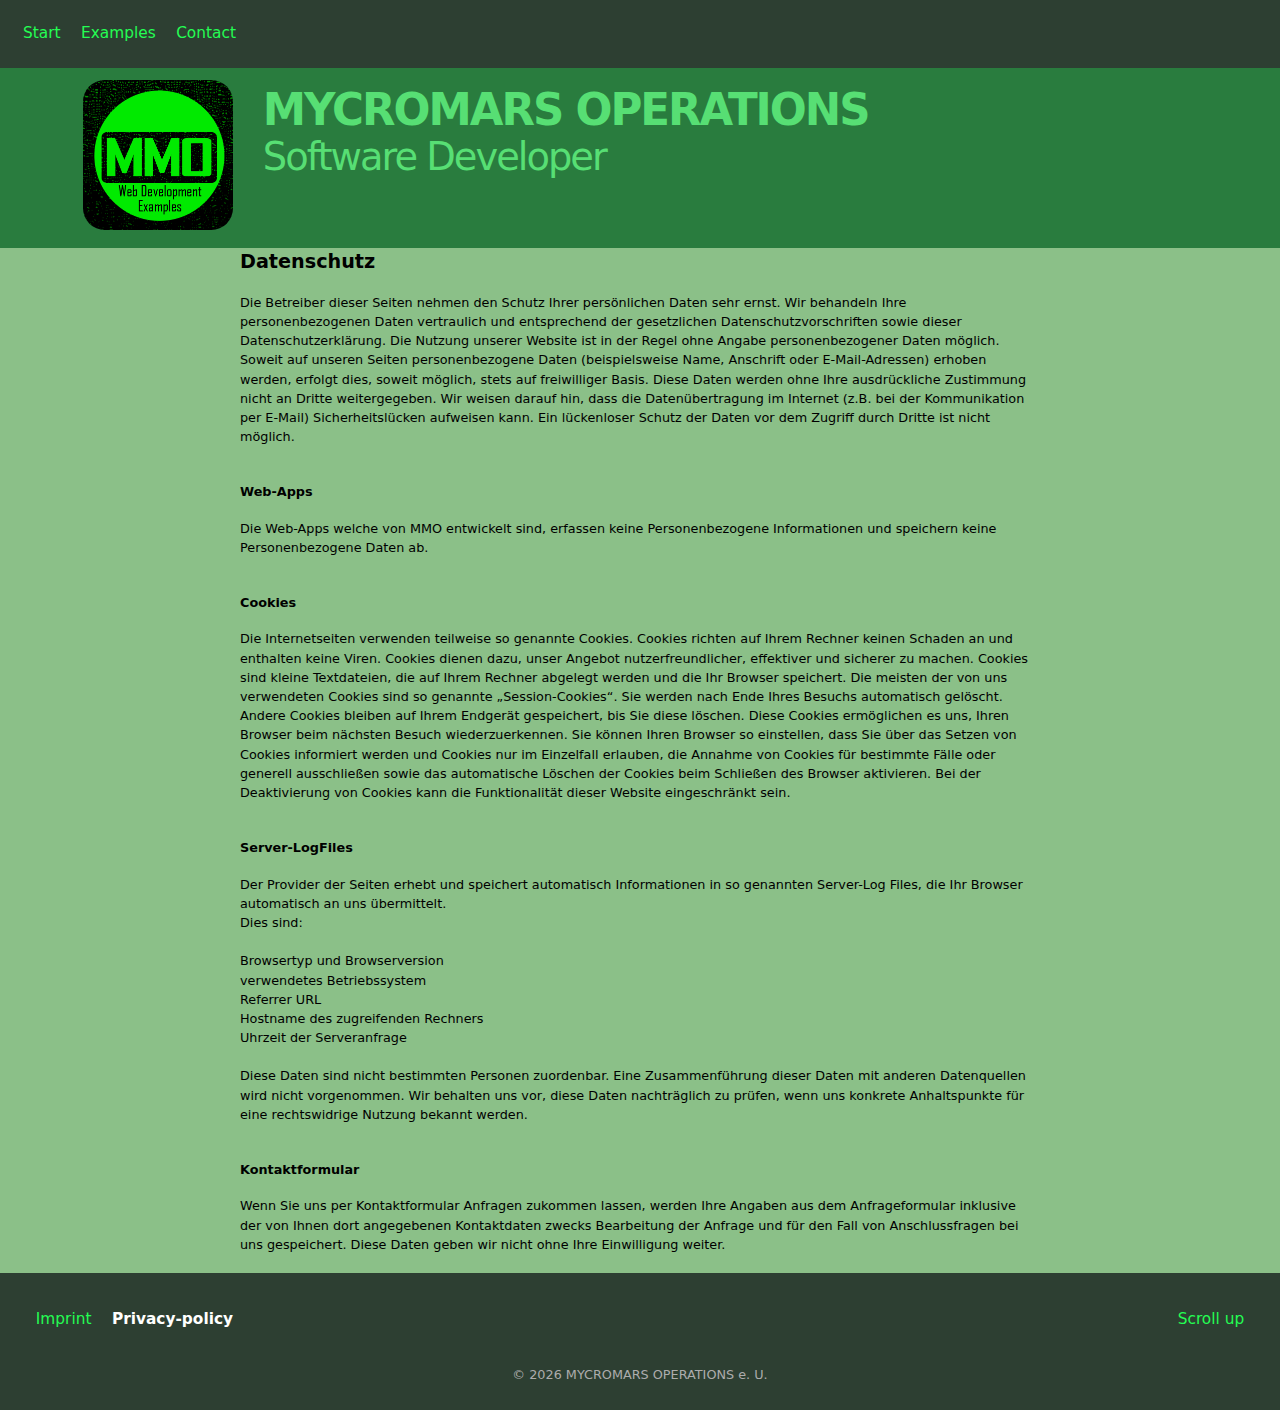
<file: privacy-policy.html>
<!DOCTYPE html>
<!--Language:-->
<html lang="de">

<head>
    <meta charset="UTF-8">
    <meta name="viewport" content="width=device-width, initial-scale=1.0">
    <!--Seiten Infos:-->
    <title>MMO-WDE::Privacy-policy</title>
    <meta name="description" content="Web Development Examples">
    <meta name="Autor" content="Alexander Rudi">
    <meta name="copyright" content="MYCROMARS OPERATIONS">
    <link rel="icon" type="x-icon" href="favicon.ico">
    <!--CSS Datei:-->
    <link href="css/style.css" rel="stylesheet">
</head>

<body>
    <!--Menu 1-->
    <nav class="navi">
        <ul class="navi_list">
            <li> <a href="index.html" class="navi_link">Start</a> </li>
            <li> <a href="examples.html" class="navi_link">Examples</a> </li>
            
            <li> <a href="contact.html" class="navi_link">Contact</a> </li>
        </ul>
    </nav>

    <header>
        <!--Logo-->
        <div class="site_header">
            <div class="header_logo">
                <a href="index.html">
                    <img src="images/logo.png" alt="Logo" width="199" height="199">
                </a>
            </div>
            <div class="header_title">
                <h1>MYCROMARS OPERATIONS</h1>
                <h2>Software Developer</h2>
            </div>
        </div>
    </header>

    <main class="main_content">

        <!--Artikel 1-->
        <article>
            <h2 class="content_title">Datenschutz</h2>
            <section>
                Die Betreiber dieser Seiten nehmen den Schutz Ihrer persönlichen Daten sehr ernst. Wir behandeln Ihre
                personenbezogenen Daten vertraulich und entsprechend der gesetzlichen Datenschutzvorschriften sowie
                dieser Datenschutzerklärung.

                Die Nutzung unserer Website ist in der Regel ohne Angabe personenbezogener Daten möglich. Soweit auf
                unseren Seiten personenbezogene Daten (beispielsweise Name, Anschrift oder E-Mail-Adressen) erhoben
                werden, erfolgt dies, soweit möglich, stets auf freiwilliger Basis. Diese Daten werden ohne Ihre
                ausdrückliche Zustimmung nicht an Dritte weitergegeben.

                Wir weisen darauf hin, dass die Datenübertragung im Internet (z.B. bei der Kommunikation per E-Mail)
                Sicherheitslücken aufweisen kann. Ein lückenloser Schutz der Daten vor dem Zugriff durch Dritte ist
                nicht möglich.<br><br>



                <h4>Web-Apps</h4>

                Die Web-Apps welche von MMO entwickelt sind, erfassen keine Personenbezogene Informationen und speichern
                keine Personenbezogene Daten ab.<br><br>



                <h4>Cookies</h4>

                Die Internetseiten verwenden teilweise so genannte Cookies. Cookies richten auf Ihrem Rechner keinen
                Schaden an und enthalten keine Viren. Cookies dienen dazu, unser Angebot nutzerfreundlicher, effektiver
                und sicherer zu machen. Cookies sind kleine Textdateien, die auf Ihrem Rechner abgelegt werden und die
                Ihr Browser speichert.

                Die meisten der von uns verwendeten Cookies sind so genannte „Session-Cookies“. Sie werden nach Ende
                Ihres Besuchs automatisch gelöscht. Andere Cookies bleiben auf Ihrem Endgerät gespeichert, bis Sie diese
                löschen. Diese Cookies ermöglichen es uns, Ihren Browser beim nächsten Besuch wiederzuerkennen.

                Sie können Ihren Browser so einstellen, dass Sie über das Setzen von Cookies informiert werden und
                Cookies nur im Einzelfall erlauben, die Annahme von Cookies für bestimmte Fälle oder generell
                ausschließen sowie das automatische Löschen der Cookies beim Schließen des Browser aktivieren. Bei der
                Deaktivierung von Cookies kann die Funktionalität dieser Website eingeschränkt sein.<br><br>



                <h4>Server-LogFiles</h4>

                Der Provider der Seiten erhebt und speichert automatisch Informationen in so genannten Server-Log Files,
                die Ihr Browser automatisch an uns übermittelt.<br>
                Dies sind:<br><br>

                Browsertyp und Browserversion<br>
                verwendetes Betriebssystem<br>
                Referrer URL<br>
                Hostname des zugreifenden Rechners<br>
                Uhrzeit der Serveranfrage<br><br>

                Diese Daten sind nicht bestimmten Personen zuordenbar. Eine Zusammenführung dieser Daten mit anderen
                Datenquellen wird nicht vorgenommen. Wir behalten uns vor, diese Daten nachträglich zu prüfen, wenn uns
                konkrete Anhaltspunkte für eine rechtswidrige Nutzung bekannt werden.<br><br>


                <h4>Kontaktformular</h4>

                Wenn Sie uns per Kontaktformular Anfragen zukommen lassen, werden Ihre Angaben aus dem Anfrageformular
                inklusive der von Ihnen dort angegebenen Kontaktdaten zwecks Bearbeitung der Anfrage und für den Fall
                von Anschlussfragen bei uns gespeichert. Diese Daten geben wir nicht ohne Ihre Einwilligung
                weiter.<br><br>
            </section>
        </article>

    </main>

    <!--Footer/Menu 2-->
    <footer class="footer_content">
        <nav class="footer_navi">
            <ul class="footer_navi_list">
                <li> <a href="imprint.html" class="navi_link">Imprint</a> </li>
                <li> <a href="privacy-policy.html" class="navi_link--current navi_link">Privacy-policy</a> </li>
                <li> <a href="#top" class="navi_link">Scroll up</a></li>
            </ul>
        </nav>
        <p id="copyright"> &copy; MYCROMARS OPERATIONS e. U.</p>
    </footer>
    <script src="script/copyright.js"></script>
</body>

</html>
</file>
<file: css/style.css>
/* ------------------------------------------*/
/* --------------- Style CSS ----------------*/
/* ------------------------------------------*/

/* Modul Base setup*/
@import url("base.css");

/* Modul Navi setup*/
@import url("navi.css");

/* Modul Contact setup*/
@import url("contact.css");

/* Modul Layout setup*/
@import url("layout.css");

/* Modul Media screen setup*/
@import url("screen.css");
</file>
